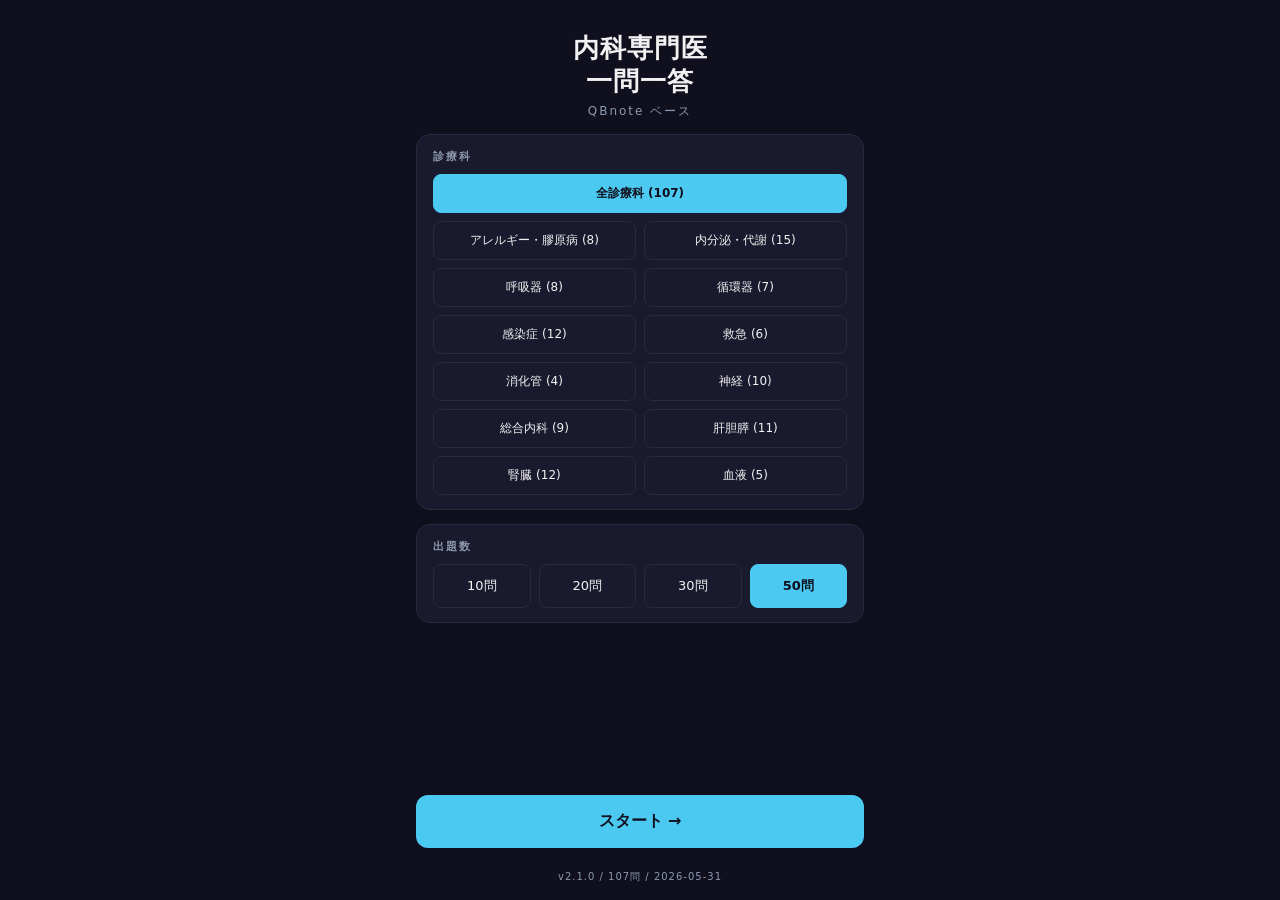
<file: index.html>
<!DOCTYPE html>
<html lang="ja">
<head>
  <meta charset="UTF-8">
  <meta name="viewport" content="width=device-width, initial-scale=1.0, viewport-fit=cover, user-scalable=no">
  <meta name="theme-color" content="#0f0f1e">
  <meta name="apple-mobile-web-app-capable" content="yes">
  <meta name="apple-mobile-web-app-status-bar-style" content="black-translucent">
  <title>内科専門医 一問一答</title>
  <link rel="stylesheet" href="style.css">
</head>
<body>
  <div id="app">
    <!-- ─── スタート画面 ─── -->
    <section id="screen-start" class="screen">
      <header class="title">
        <h1>内科専門医<br>一問一答</h1>
        <p class="subtitle">QBnote ベース</p>
      </header>
      <div class="card">
        <h2>診療科</h2>
        <div class="category-grid" id="categories-container"></div>
      </div>
      <div class="card">
        <h2>出題数</h2>
        <div class="count-grid" id="count-container">
          <button class="count-btn" data-count="10">10問</button>
          <button class="count-btn" data-count="20">20問</button>
          <button class="count-btn" data-count="30">30問</button>
          <button class="count-btn active" data-count="50">50問</button>
        </div>
      </div>
      <button id="start-btn" class="primary-btn">スタート →</button>
      <footer class="meta">
        <span id="data-version">v—</span>
      </footer>
    </section>

    <!-- ─── 問題画面 ─── -->
    <section id="screen-quiz" class="screen hidden">
      <header class="quiz-header">
        <div class="progress">
          <div class="progress-bar" id="progress-bar"></div>
        </div>
        <div class="progress-text">
          <span><span id="progress-current">1</span> / <span id="progress-total">10</span></span>
          <span class="quiz-category" id="quiz-category">—</span>
        </div>
      </header>
      <div class="quiz-content">
        <div class="question-card">
          <div class="question-id" id="question-id"></div>
          <div class="question-text" id="question-text"></div>
          <div class="question-type" id="question-type"></div>
        </div>
        <div class="answer-area" id="answer-area"></div>
        <div class="feedback hidden" id="feedback">
          <div class="feedback-result" id="feedback-result"></div>
          <div class="feedback-answer" id="feedback-answer"></div>
          <div class="note-area hidden" id="note-area"></div>
          <button class="primary-btn" id="next-btn">次へ →</button>
        </div>
      </div>
      <button class="quit-btn" id="quit-btn">中断</button>
    </section>

    <!-- ─── 結果画面 ─── -->
    <section id="screen-result" class="screen hidden">
      <header class="title">
        <h1>結果</h1>
      </header>
      <div class="card result-summary">
        <div class="big-score">
          <span id="score-correct">0</span> / <span id="score-total">0</span>
        </div>
        <div class="score-rate" id="score-rate">0%</div>
      </div>
      <div class="card">
        <h2>診療科別</h2>
        <div id="category-stats"></div>
      </div>
      <button id="restart-btn" class="primary-btn">もう一度</button>
    </section>
  </div>

  <script src="data.js"></script>
  <script src="app.js"></script>
</body>
</html>
</file>
<file: style.css>
:root {
  --bg: #0f0f1e;
  --card: #1a1a2e;
  --card-hover: #22223a;
  --primary: #4cc9f0;
  --primary-dim: #1c5d77;
  --correct: #38b000;
  --wrong: #e63946;
  --text: #f1f1f1;
  --muted: #8d99ae;
  --border: #2a2a3e;
}

* { box-sizing: border-box; margin: 0; padding: 0; }

html, body {
  font-family: -apple-system, BlinkMacSystemFont, 'Hiragino Kaku Gothic ProN', 'Hiragino Sans', system-ui, sans-serif;
  background: var(--bg);
  color: var(--text);
  -webkit-tap-highlight-color: transparent;
  -webkit-user-select: none;
  user-select: none;
  overscroll-behavior: none;
}

body {
  min-height: 100vh;
  min-height: 100dvh;
  padding: env(safe-area-inset-top) env(safe-area-inset-right) env(safe-area-inset-bottom) env(safe-area-inset-left);
}

#app {
  max-width: 480px;
  margin: 0 auto;
  padding: 16px;
  min-height: 100vh;
  min-height: 100dvh;
  display: flex;
  flex-direction: column;
}

.screen {
  flex: 1;
  display: flex;
  flex-direction: column;
  gap: 14px;
  animation: fadeIn 0.2s ease;
}

.screen.hidden { display: none; }

@keyframes fadeIn {
  from { opacity: 0; transform: translateY(6px); }
  to { opacity: 1; transform: translateY(0); }
}

/* タイトル */
.title h1 {
  font-size: 26px;
  text-align: center;
  margin-top: 16px;
  line-height: 1.25;
  letter-spacing: 1px;
}

.title .subtitle {
  text-align: center;
  color: var(--muted);
  font-size: 12px;
  margin-top: 6px;
  letter-spacing: 2px;
}

/* カード */
.card {
  background: var(--card);
  border-radius: 14px;
  padding: 14px 16px;
  border: 1px solid var(--border);
}

.card h2 {
  font-size: 11px;
  color: var(--muted);
  margin-bottom: 10px;
  letter-spacing: 2px;
  font-weight: 600;
}

/* カテゴリ */
.category-grid {
  display: grid;
  grid-template-columns: 1fr 1fr;
  gap: 8px;
}

.category-btn {
  background: transparent;
  border: 1.5px solid var(--border);
  color: var(--text);
  padding: 10px 6px;
  border-radius: 8px;
  font-size: 12px;
  cursor: pointer;
  transition: background 0.15s, border-color 0.15s, color 0.15s;
  font-family: inherit;
}

.category-btn.active {
  background: var(--primary);
  color: var(--bg);
  border-color: var(--primary);
  font-weight: 600;
}

.category-btn.all {
  grid-column: span 2;
  background: var(--border);
  font-weight: 600;
}

.category-btn.all.active {
  background: var(--primary);
}

/* 出題数 */
.count-grid {
  display: grid;
  grid-template-columns: repeat(4, 1fr);
  gap: 8px;
}

.count-btn {
  background: transparent;
  border: 1.5px solid var(--border);
  color: var(--text);
  padding: 12px 4px;
  border-radius: 8px;
  font-size: 13px;
  cursor: pointer;
  transition: all 0.15s;
  font-family: inherit;
}

.count-btn.active {
  background: var(--primary);
  color: var(--bg);
  border-color: var(--primary);
  font-weight: 600;
}

/* プライマリボタン */
.primary-btn {
  background: var(--primary);
  color: var(--bg);
  border: none;
  padding: 16px;
  border-radius: 12px;
  font-size: 16px;
  font-weight: 700;
  cursor: pointer;
  margin-top: auto;
  width: 100%;
  transition: transform 0.05s, opacity 0.15s;
  font-family: inherit;
}

.primary-btn:active {
  transform: scale(0.98);
}

.meta {
  text-align: center;
  font-size: 10px;
  color: var(--muted);
  margin-top: 8px;
  letter-spacing: 1px;
}

/* Quiz */
.quiz-header { padding: 4px 0 8px; }

.progress {
  height: 4px;
  background: var(--border);
  border-radius: 2px;
  overflow: hidden;
}

.progress-bar {
  height: 100%;
  background: var(--primary);
  width: 0;
  transition: width 0.3s ease;
}

.progress-text {
  display: flex;
  justify-content: space-between;
  align-items: center;
  font-size: 12px;
  color: var(--muted);
  margin-top: 8px;
}

.quiz-category {
  background: var(--primary-dim);
  padding: 2px 10px;
  border-radius: 10px;
  color: var(--primary);
  font-weight: 600;
  font-size: 10px;
  letter-spacing: 0.5px;
}

.quiz-content {
  flex: 1;
  display: flex;
  flex-direction: column;
  gap: 14px;
}

.question-card {
  background: var(--card);
  border-radius: 14px;
  padding: 20px;
  border: 1px solid var(--border);
  position: relative;
}

.question-id {
  font-size: 10px;
  color: var(--muted);
  margin-bottom: 10px;
  font-family: 'SF Mono', Monaco, monospace;
  letter-spacing: 0.5px;
}

.question-text {
  font-size: 17px;
  font-weight: 600;
  line-height: 1.55;
}

.question-type {
  font-size: 10px;
  color: var(--primary);
  margin-top: 12px;
  letter-spacing: 1px;
  text-transform: uppercase;
  font-weight: 600;
}

/* 解答エリア */
.answer-area {
  display: flex;
  flex-direction: column;
  gap: 10px;
}

/* ○× */
.tf-statement {
  background: var(--card);
  border: 1.5px solid var(--border);
  border-radius: 12px;
  padding: 16px 18px;
  font-size: 16px;
  line-height: 1.5;
  margin-bottom: 4px;
}

.tf-statement::before {
  content: "↳ ";
  color: var(--muted);
  margin-right: 4px;
}

.tf-buttons {
  display: grid;
  grid-template-columns: 1fr 1fr;
  gap: 12px;
}

.tf-btn {
  background: var(--card);
  border: 1.5px solid var(--border);
  color: var(--text);
  padding: 20px;
  border-radius: 14px;
  font-size: 36px;
  font-weight: 700;
  cursor: pointer;
  transition: transform 0.05s, background 0.15s, border-color 0.15s;
  font-family: inherit;
}

.tf-btn:active { transform: scale(0.95); }
.tf-btn.maru { color: var(--correct); }
.tf-btn.batsu { color: var(--wrong); }

.tf-btn.correct {
  background: var(--correct);
  border-color: var(--correct);
  color: white;
}
.tf-btn.wrong {
  background: var(--wrong);
  border-color: var(--wrong);
  color: white;
}
.tf-btn:disabled { cursor: default; opacity: 0.85; }

/* 4択 */
.choice-btn {
  background: var(--card);
  border: 1.5px solid var(--border);
  color: var(--text);
  padding: 14px 16px;
  border-radius: 12px;
  font-size: 14px;
  cursor: pointer;
  text-align: left;
  transition: transform 0.05s, background 0.15s, border-color 0.15s;
  line-height: 1.45;
  font-family: inherit;
}

.choice-btn:active { transform: scale(0.99); }

.choice-btn.correct {
  background: var(--correct);
  border-color: var(--correct);
  color: white;
}
.choice-btn.wrong {
  background: var(--wrong);
  border-color: var(--wrong);
  color: white;
}
.choice-btn:disabled { cursor: default; opacity: 0.85; }

/* フィードバック */
.feedback {
  background: var(--card);
  border-radius: 14px;
  padding: 16px;
  border: 1px solid var(--border);
  margin-top: 4px;
  animation: fadeIn 0.2s ease;
}

.feedback.hidden { display: none; }

.feedback-result {
  font-size: 20px;
  font-weight: 700;
  margin-bottom: 10px;
}

.feedback-result.correct { color: var(--correct); }
.feedback-result.wrong { color: var(--wrong); }

.feedback-answer {
  font-size: 13.5px;
  line-height: 1.6;
  margin-bottom: 14px;
  color: var(--text);
}

.feedback-answer strong {
  color: var(--primary);
}

.feedback-answer .label {
  color: var(--muted);
  font-size: 11px;
  display: block;
  margin-bottom: 2px;
  letter-spacing: 0.5px;
}

/* Note表示エリア (v2) */
.note-area {
  margin-top: 14px;
  padding: 12px 14px;
  background: rgba(76, 201, 240, 0.06);
  border: 1px solid rgba(76, 201, 240, 0.18);
  border-radius: 10px;
}

.note-area.hidden { display: none; }

.note-title {
  font-size: 11px;
  color: var(--primary);
  letter-spacing: 1px;
  font-weight: 600;
  margin-bottom: 8px;
  margin-top: 10px;
}

.note-title:first-child { margin-top: 0; }

.note-list {
  display: flex;
  flex-direction: column;
  gap: 8px;
  margin-bottom: 4px;
}

.note-row {
  background: rgba(0, 0, 0, 0.2);
  border-radius: 8px;
  padding: 8px 10px;
  font-size: 12.5px;
  line-height: 1.5;
}

.note-q {
  color: var(--text);
  font-weight: 600;
}

.note-q::before {
  content: "Q ";
  color: var(--muted);
  font-weight: 400;
  margin-right: 4px;
}

.note-a {
  color: var(--muted);
  margin-top: 3px;
}

.note-a::before {
  content: "→ ";
  color: var(--primary);
  margin-right: 4px;
}

.note-link {
  display: inline-block;
  background: var(--primary-dim);
  color: var(--primary);
  padding: 6px 14px;
  border-radius: 8px;
  font-size: 12.5px;
  text-decoration: none;
  font-weight: 600;
  border: 1px solid var(--primary);
  margin-top: 2px;
}

.note-link:active {
  transform: scale(0.97);
}

/* 中断ボタン */
.quit-btn {
  background: transparent;
  border: 1px solid var(--border);
  color: var(--muted);
  padding: 8px;
  border-radius: 8px;
  font-size: 11px;
  cursor: pointer;
  margin-top: 4px;
  font-family: inherit;
}

.quit-btn:active { background: var(--card); }

/* 結果 */
.result-summary {
  text-align: center;
  padding: 28px 16px;
}

.big-score {
  font-size: 44px;
  font-weight: 700;
  margin-bottom: 6px;
  letter-spacing: -1px;
}

.big-score #score-correct {
  color: var(--primary);
}

.big-score #score-total {
  color: var(--muted);
}

.score-rate {
  font-size: 22px;
  color: var(--text);
  font-weight: 600;
}

#category-stats {
  display: flex;
  flex-direction: column;
}

.cat-stat {
  display: flex;
  justify-content: space-between;
  align-items: center;
  font-size: 13px;
  padding: 10px 0;
  border-bottom: 1px solid var(--border);
}

.cat-stat:last-child {
  border-bottom: none;
}

.cat-stat .cat-name {
  color: var(--text);
}

.cat-stat .cat-score {
  font-weight: 600;
  color: var(--muted);
  font-family: 'SF Mono', Monaco, monospace;
  font-size: 12px;
}

.cat-stat.good .cat-score { color: var(--correct); }
.cat-stat.poor .cat-score { color: var(--wrong); }
</file>
